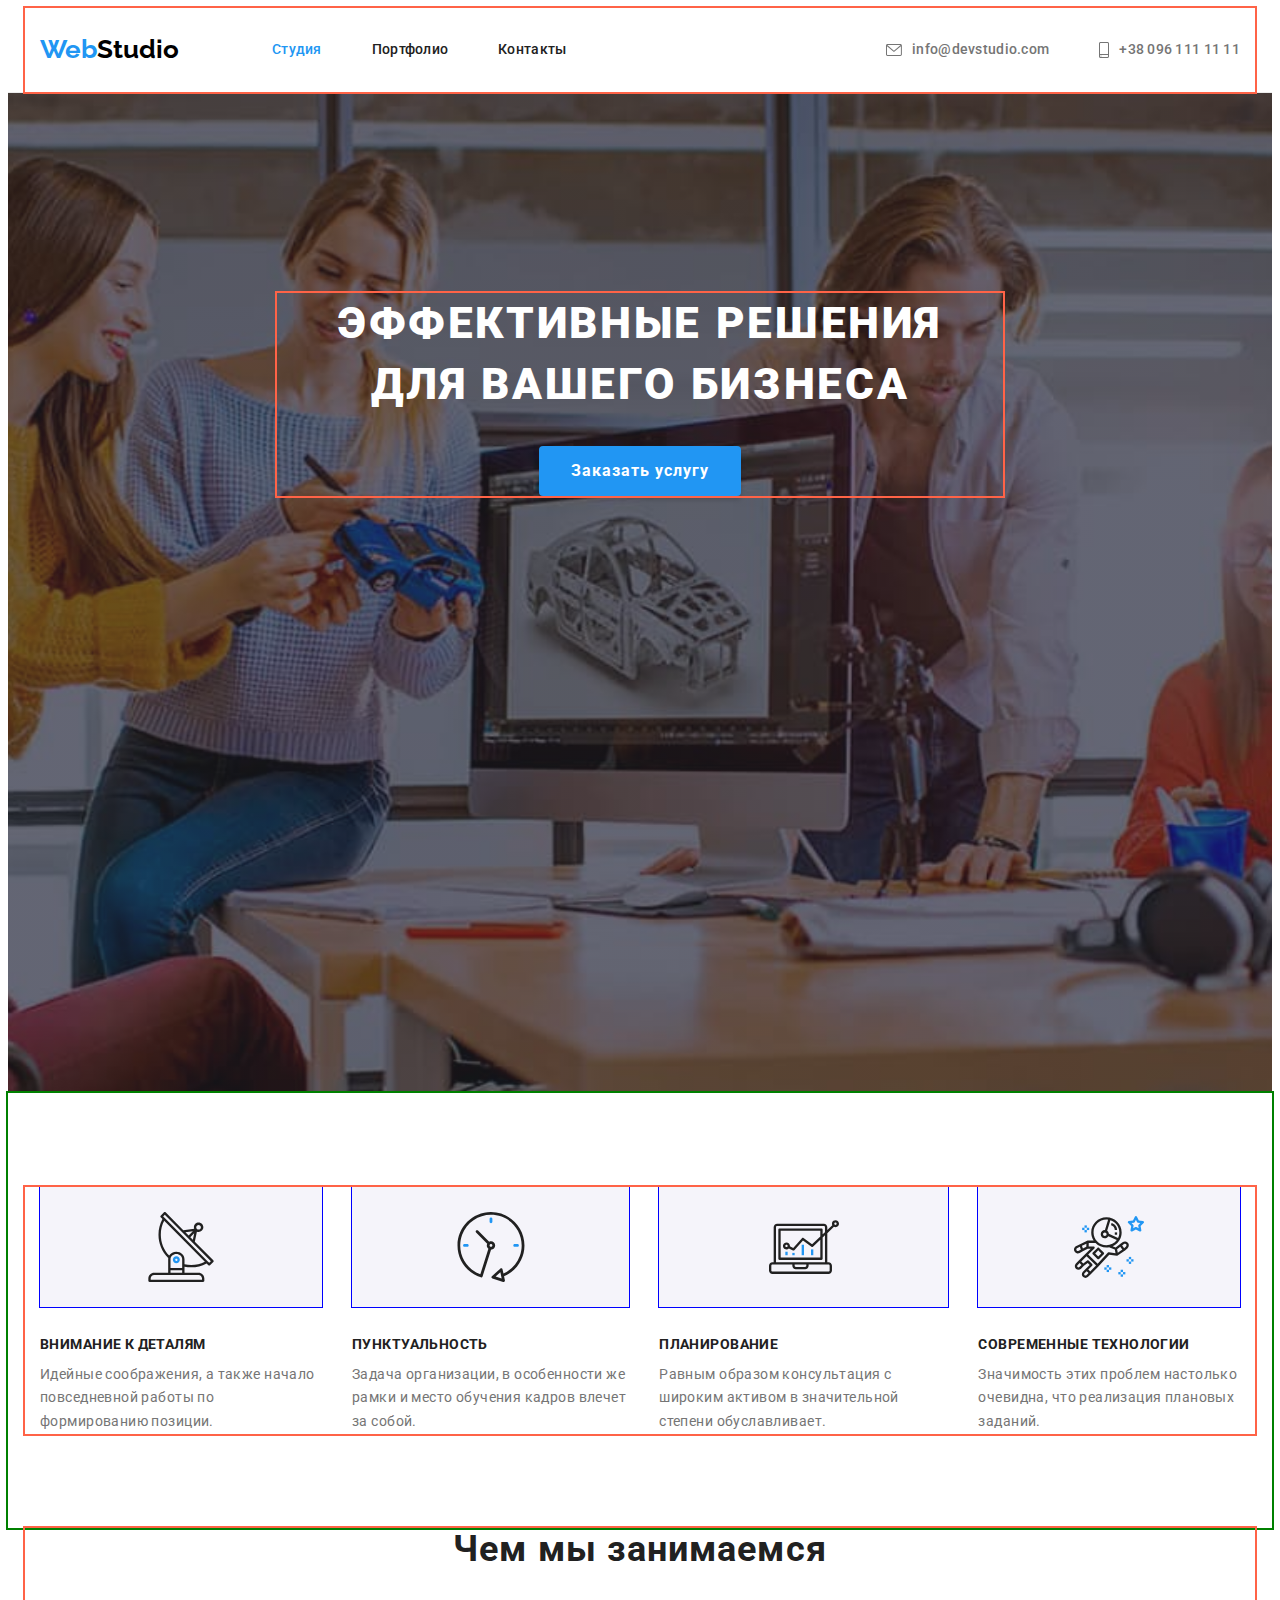
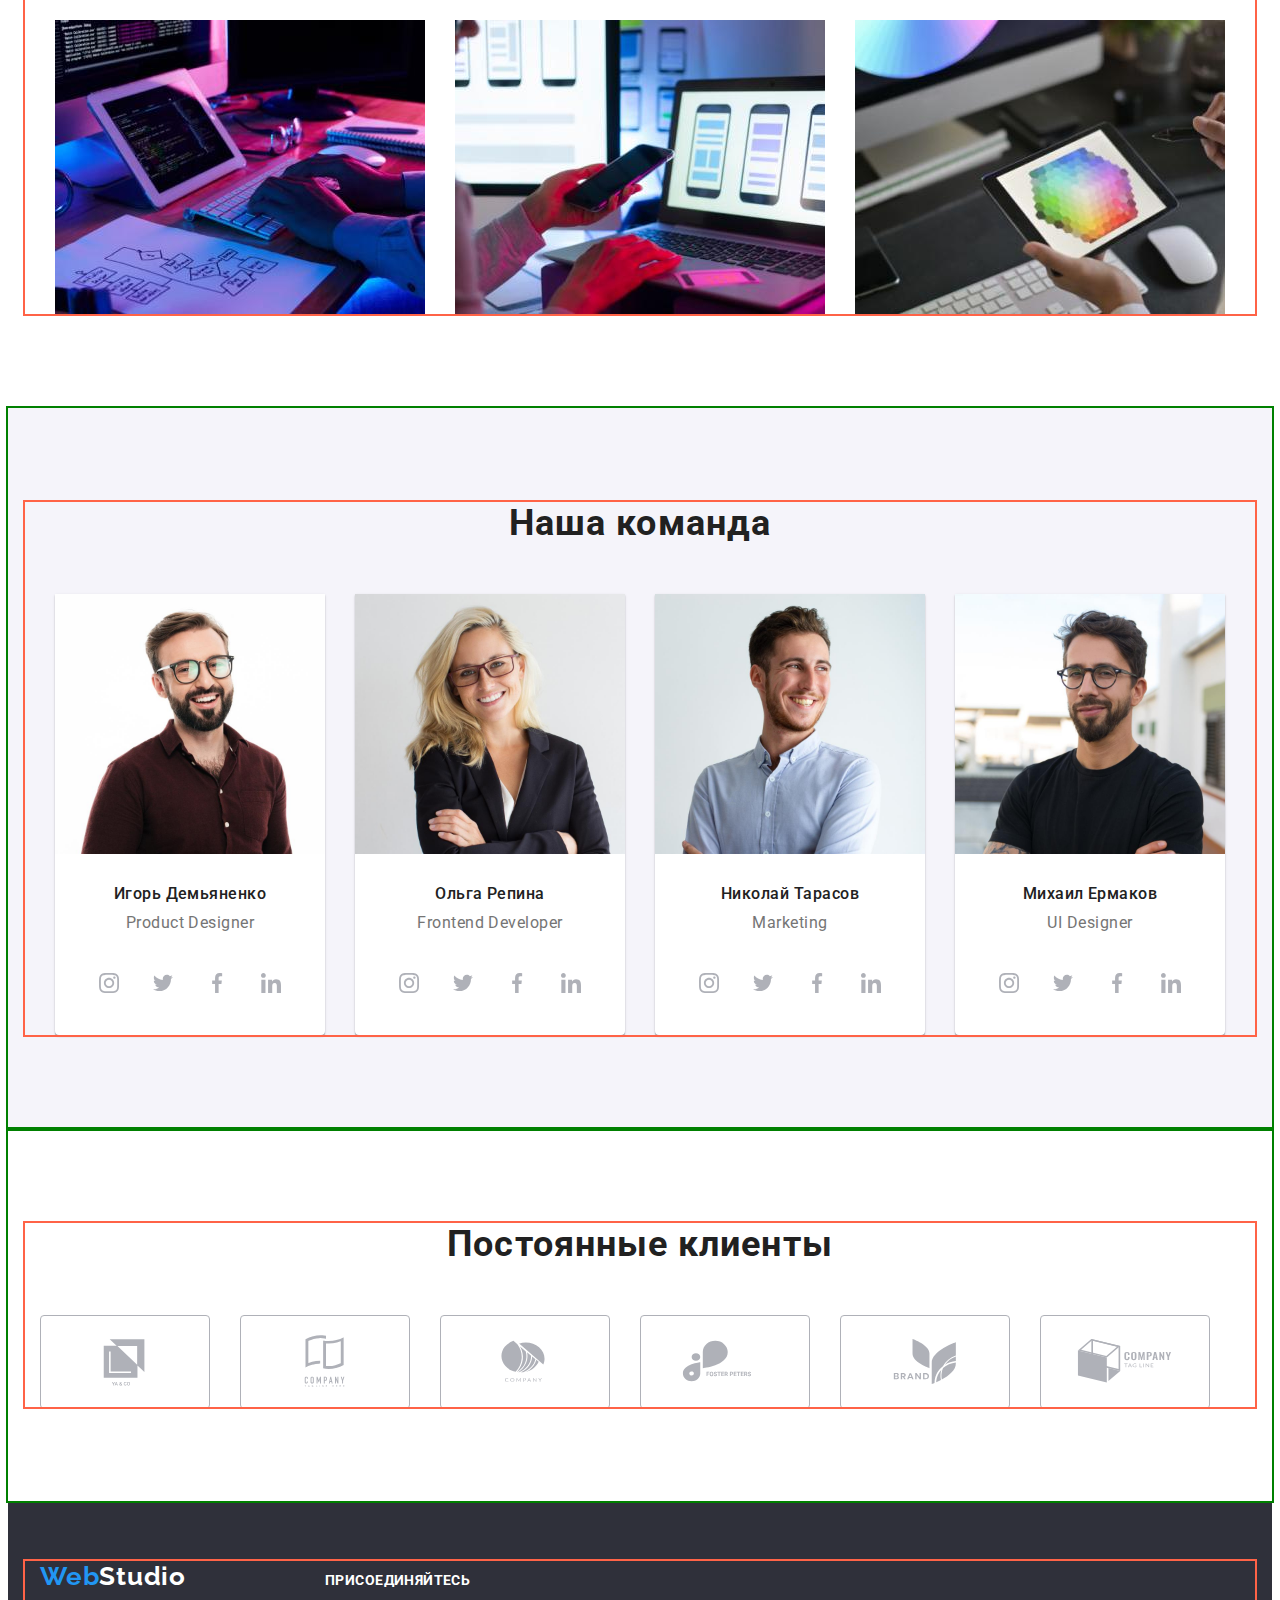
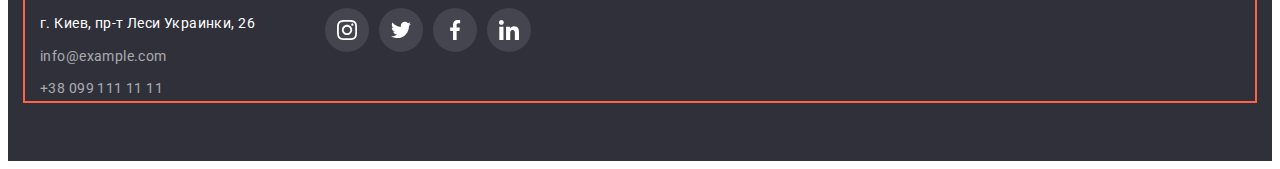
<file: index.html>
<!DOCTYPE html>
<html lang="ru">
<head>
    <meta charset="UTF-8">
    <meta http-equiv="X-UA-Compatible" content="IE=edge">
    <meta name="viewport" content="width=device-width, initial-scale=1.0">
    <link rel="stylesheet" href="https://cdnjs.cloudflare.com/ajax/libs/modern-normalize/1.1.0/modern-normalize.min.css"
        integrity="sha512-wpPYUAdjBVSE4KJnH1VR1HeZfpl1ub8YT/NKx4PuQ5NmX2tKuGu6U/JRp5y+Y8XG2tV+wKQpNHVUX03MfMFn9Q=="
        crossorigin="anonymous" referrerpolicy="no-referrer" />
    <link rel="stylesheet" href="./css/styles.css">
    <link href="https://fonts.googleapis.com/css2?family=Raleway:wght@700&family=Roboto:wght@400;500;700;900&display=swap"
        rel="stylesheet">
    <title>WebStudio</title>
</head>
<body>

    <!-- Шапка сайта -->
    <header class="page-header">
        <div class="container header-nav">
        <nav class="nav">
            <a href="./index.html" class="logo"><span class="logo-accent">Web</span>Studio</a>

            <ul class="nav-list list">
                <li class="nav-item"><a href="./index.html" class="nav-link link current">Студия</a></li>
                <li class="nav-item"><a href="./portfolio.html" class="nav-link link">Портфолио</a></li>
                <li class="nav-item"><a href="" class="nav-link link" >Контакты</a></li>
            </ul>
        </nav>
            <ul class="contacts-list list">
                <li class="contact-item">
                    <a href="mailto:info@devstudio.com" class="contacts-link link"><svg class="contact-social-icon" width="16" height="12">
                        <use href="./images/symbol-defs.svg#icon-envelope"></use>
                    </svg>info@devstudio.com </a>
                </li>
                <li class="contact-item">
                    <a href="tel:+380961111111" class="contacts-link link"> <svg class="contact-social-icon" width="10" height="16">
                        <use href="./images/symbol-defs.svg#icon-smartphone"></use>
                    </svg> +38 096 111 11 11</a>
                </li>
            </ul>
        </div>
    </header>
            
        

        <!-----------Герой ------------>
        <main>
        <section class="hero">
            <div class="container">
            <h1 class="hero-title">Эффективные решения для вашего бизнеса</h1>
            <button type="button" class="hero-button button">Заказать услугу</button>
            </div>
     </section>

        <!-- Преимущества -->

        <section class="features section">
            <div class="container">
            <h2 class="visually-hidden">Преимущества</h2>
            <ul class="features-list list">
                <li class="features-item">
                    <h3 class="features-subtitle">Внимание к деталям </h3>
                    <p class="features-text">Идейные соображения, а также начало повседневной работы по формированию позиции.</p>
                </li>
                <li class="features-item" >
                    <h3 class="features-subtitle">Пунктуальность</h3>
                    <p class="features-text"> Задача организации, в особенности же рамки и место обучения кадров влечет за собой.</p>
                </li>
                <li class="features-item">
                    <h3 class="features-subtitle">Планирование</h3>
                    <p class="features-text">Равным образом консультация с широким активом в значительной степени обуславливает.</p>
                </li>
                <li class="features-item">
                    <h3 class="features-subtitle">Современные технологии</h3>
                    <p class="features-text">Значимость этих проблем настолько очевидна, что реализация плановых заданий.</p>
                </li>
            </ul>
            </div>
        </section>

        <!-- Перечень услуг -->
        <section class="services">
            <div class="container">
            <h2 class="services-title">Чем мы занимаемся</h2>
            <ul class="services-list list">
                <li class="services-item"><img src="./images/web-development.jpg" alt="Разработка сайтов" width="370"></li>
                <li class="services-item"><img src="./images/mobile-app.jpg" alt="Мобильные приложения" width="370"></li>
                <li class="services-item"><img src="./images/design.jpg" alt="Дизайн" width="370"></li>
            </ul>
            </div>
        </section>

        <!-- Наша команда -->
        <section class="team section">
            <div class="container">
            <h2 class="team-title">Наша команда</h2>
            <ul class="team-list list">
                <li class="team-item"> <img src="./images/product-designer.jpg" alt="фото мужчины" width="270" class="team-photo">
                    <div class="team-content">
                        <h3 class="team-name">Игорь Демьяненко</h3>
                        <p lang="en" class="team-position">Product Designer</p>
                        <ul class="team-social-list list">
                            <li class="team-social-item">
                                <a href="" class="team-social-link link">
                                    <svg class="team-social-icon">
                                        <use href="./images/symbol-defs.svg#icon-instagram"></use>
                                    </svg>
                                </a>
                            </li>
                            <li class="team-social-item">
                                <a href="" class="team-social-link link">
                                    <svg class="team-social-icon">
                                        <use href="./images/symbol-defs.svg#icon-twitter"></use>
                                    </svg>
                                </a>
                            </li>
                            <li class="team-social-item">
                                <a href="" class="team-social-link link">
                                    <svg class="team-social-icon">
                                        <use href="./images/symbol-defs.svg#icon-facebook"></use>
                                    </svg>
                                </a>
                            </li>
                            <li class="team-social-item">
                                <a href="" class="team-social-link link">
                                    <svg class="team-social-icon">
                                        <use href="./images/symbol-defs.svg#icon-linkedin"></use>
                                    </svg>
                                </a>
                            </li>
                        </ul>
                    </div>
                </li>
             
                <li class="team-item"> <img src="./images/frontend-developer.jpg" alt="фото женщины" width="270" class="team-photo" >
                    <div class="team-content">
                        <h3 class="team-name">Ольга Репина</h3>
                        <p lang="en" class="team-position">Frontend Developer</p>
                        <ul class="team-social-list list">
                            <li class="team-social-item">
                                <a href="" class="team-social-link link">
                                    <svg class="team-social-icon">
                                        <use href="./images/symbol-defs.svg#icon-instagram"></use>
                                    </svg>
                                </a>
                            </li>
                            <li class="team-social-item">
                                <a href="" class="team-social-link link">
                                    <svg class="team-social-icon">
                                        <use href="./images/symbol-defs.svg#icon-twitter"></use>
                                    </svg>
                                </a>
                            </li>
                            <li class="team-social-item">
                                <a href="" class="team-social-link link">
                                    <svg class="team-social-icon">
                                        <use href="./images/symbol-defs.svg#icon-facebook"></use>
                                    </svg>
                                </a>
                            </li>
                            <li class="team-social-item">
                                <a href="" class="team-social-link link">
                                    <svg class="team-social-icon">
                                        <use href="./images/symbol-defs.svg#icon-linkedin"></use>
                                    </svg>
                                </a>
                        </li>
                        </ul>
                </div>
        </li>
                <li class="team-item"> <img src="./images/marketing.jpg" alt="фото мужчины" width="270" class="team-photo" >
                    <div class="team-content">
                        <h3 class="team-name" >Николай Тарасов</h3>
                        <p lang="en" class="team-position">Marketing</p>
                        <ul class="team-social-list list">
                            <li class="team-social-item">
                                <a href="" class="team-social-link link">
                                    <svg class="team-social-icon">
                                        <use href="./images/symbol-defs.svg#icon-instagram"></use>
                                    </svg>
                                </a>
                            </li>
                            <li class="team-social-item">
                                <a href="" class="team-social-link link">
                                    <svg class="team-social-icon">
                                        <use href="./images/symbol-defs.svg#icon-twitter"></use>
                                    </svg>
                                </a>
                            </li>
                            <li class="team-social-item">
                                <a href="" class="team-social-link link">
                                    <svg class="team-social-icon">
                                        <use href="./images/symbol-defs.svg#icon-facebook"></use>
                                    </svg>
                                </a>
                            </li>
                            <li class="team-social-item">
                                <a href="" class="team-social-link link">
                                    <svg class="team-social-icon">
                                        <use href="./images/symbol-defs.svg#icon-linkedin"></use>
                                    </svg>
                                </a>
                            </li>
                        </ul>
                    </div>
                </li>
                <li class="team-item"> <img src="./images/ui-designer.jpg" alt="фото мужчины" width="270" class="team-photo" >
                    <div class="team-content">
                        <h3 class="team-name">Михаил Ермаков</h3>
                        <p lang="en" class="team-position">UI Designer</p>
                        <ul class="team-social-list list">
                            <li class="team-social-item">
                                <a href="" class="team-social-link link">
                                    <svg class="team-social-icon">
                                        <use href="./images/symbol-defs.svg#icon-instagram"></use>
                                    </svg>
                                </a>
                            </li>
                            <li class="team-social-item">
                                <a href="" class="team-social-link link">
                                    <svg class="team-social-icon">
                                        <use href="./images/symbol-defs.svg#icon-twitter"></use>
                                    </svg>
                                </a>
                            </li>
                            <li class="team-social-item">
                                <a href="" class="team-social-link link">
                                    <svg class="team-social-icon">
                                        <use href="./images/symbol-defs.svg#icon-facebook"></use>
                                    </svg>
                                </a>
                            </li>
                            <li class="team-social-item">
                                <a href="" class="team-social-link link">
                                    <svg class="team-social-icon">
                                        <use href="./images/symbol-defs.svg#icon-linkedin"></use>
                                    </svg>
                                </a>
                            </li>
                        </ul>
                    </div>
                </li>
            </ul>
        </div>
        </section>

<!---------------- КЛИЕНТЫ --------------------->

<section class="clients section">
    <div class="container">
    <h2 class="clients-title">Постоянные клиенты</h2>
    <ul class="clients-list list">
        <li class="clients-item">
            <a href="" class="clients-link link">
                <svg class="clients-icon"> 
                    <use href="./images/symbol-defs.svg#icon-Logo-1"></use>
                </svg>
            </a>
        </li>
        <li class="clients-item">
            <a href="" class="clients-link link">
            <svg class="clients-icon" >
                <use href="./images/symbol-defs.svg#icon-Logo-2"></use>
            </svg>
        </a>
        </li>
        <li class="clients-item">
            <a href="" class="clients-link link">
                <svg class="clients-icon">
                    <use href="./images/symbol-defs.svg#icon-Logo-3"></use>
                </svg>
            </a>
        </li>
        <li class="clients-item">
            <a href="" class="clients-link link">
                <svg class="clients-icon">
                    <use href="./images/symbol-defs.svg#icon-Logo-4"></use>
                </svg>
            </a>
        </li>
        <li class="clients-item">
            <a href="" class="clients-link link">
                <svg class="clients-icon">
                    <use href="./images/symbol-defs.svg#icon-Logo-5"></use>
                </svg>
            </a>
        </li>
        <li class="clients-item">
            <a href="" class="clients-link link">
                <svg class="clients-icon">
                    <use href="./images/symbol-defs.svg#icon-Logo-6"></use>
                </svg>
            </a>
        </li>
    </ul>
    </div>
</section>
</main>

<!---------------- ФУТЕР --------------------->

    <footer>
        <div class="container footer-content">
            <div class="footer-contacts"> <a href="./index.html" class="footer-logo"><span class="logo-accent">Web</span>Studio</a>
        <address>
            <ul class="footer-list list">
                <li class="footer-item"> <a href="https://goo.gl/maps/993MWZdwoBhwnEJDA" class="footer-map link">г. Киев, пр-т Леси Украинки, 26</a></li>
                <li class="footer-item"> <a href="mailto:info@example.com" class="footer-email link">info@example.com</a></li>
                <li class="footer-item"> <a href="tel:+380991111111" class="footer-phone link">+38 099 111 11 11</a></li>
            </ul>
        </address> 
        </div>
       <div class="social-network">
        <p class="social-title">Присоединяйтесь</p>
        <ul class="footer-social-list list">
            <li class="footer-social-item">
                <a href="" class="footer-social-link link">
                    <svg class="footer-social-icon">
                        <use href="./images/symbol-defs.svg#icon-instagram"></use>
                    </svg>
                </a>
            </li>
            <li class="footer-social-item">
                <a href="" class="footer-social-link link">
                    <svg class="footer-social-icon">
                        <use href="./images/symbol-defs.svg#icon-twitter"></use>
                    </svg>
            </a>
            </li>
            <li class="footer-social-item">
                <a href="" class="footer-social-link link">
                    <svg class="footer-social-icon">
                        <use href="./images/symbol-defs.svg#icon-facebook"></use>
                    </svg>
                </a>
            <li class="footer-social-item">
                <a href="" class="footer-social-link link">
                    <svg class="footer-social-icon">
                        <use href="./images/symbol-defs.svg#icon-linkedin"></use>
                    </svg>
                </a>
            </li>
        </ul>
</div>
</div>  
    </footer>
</body>
</html>
</file>
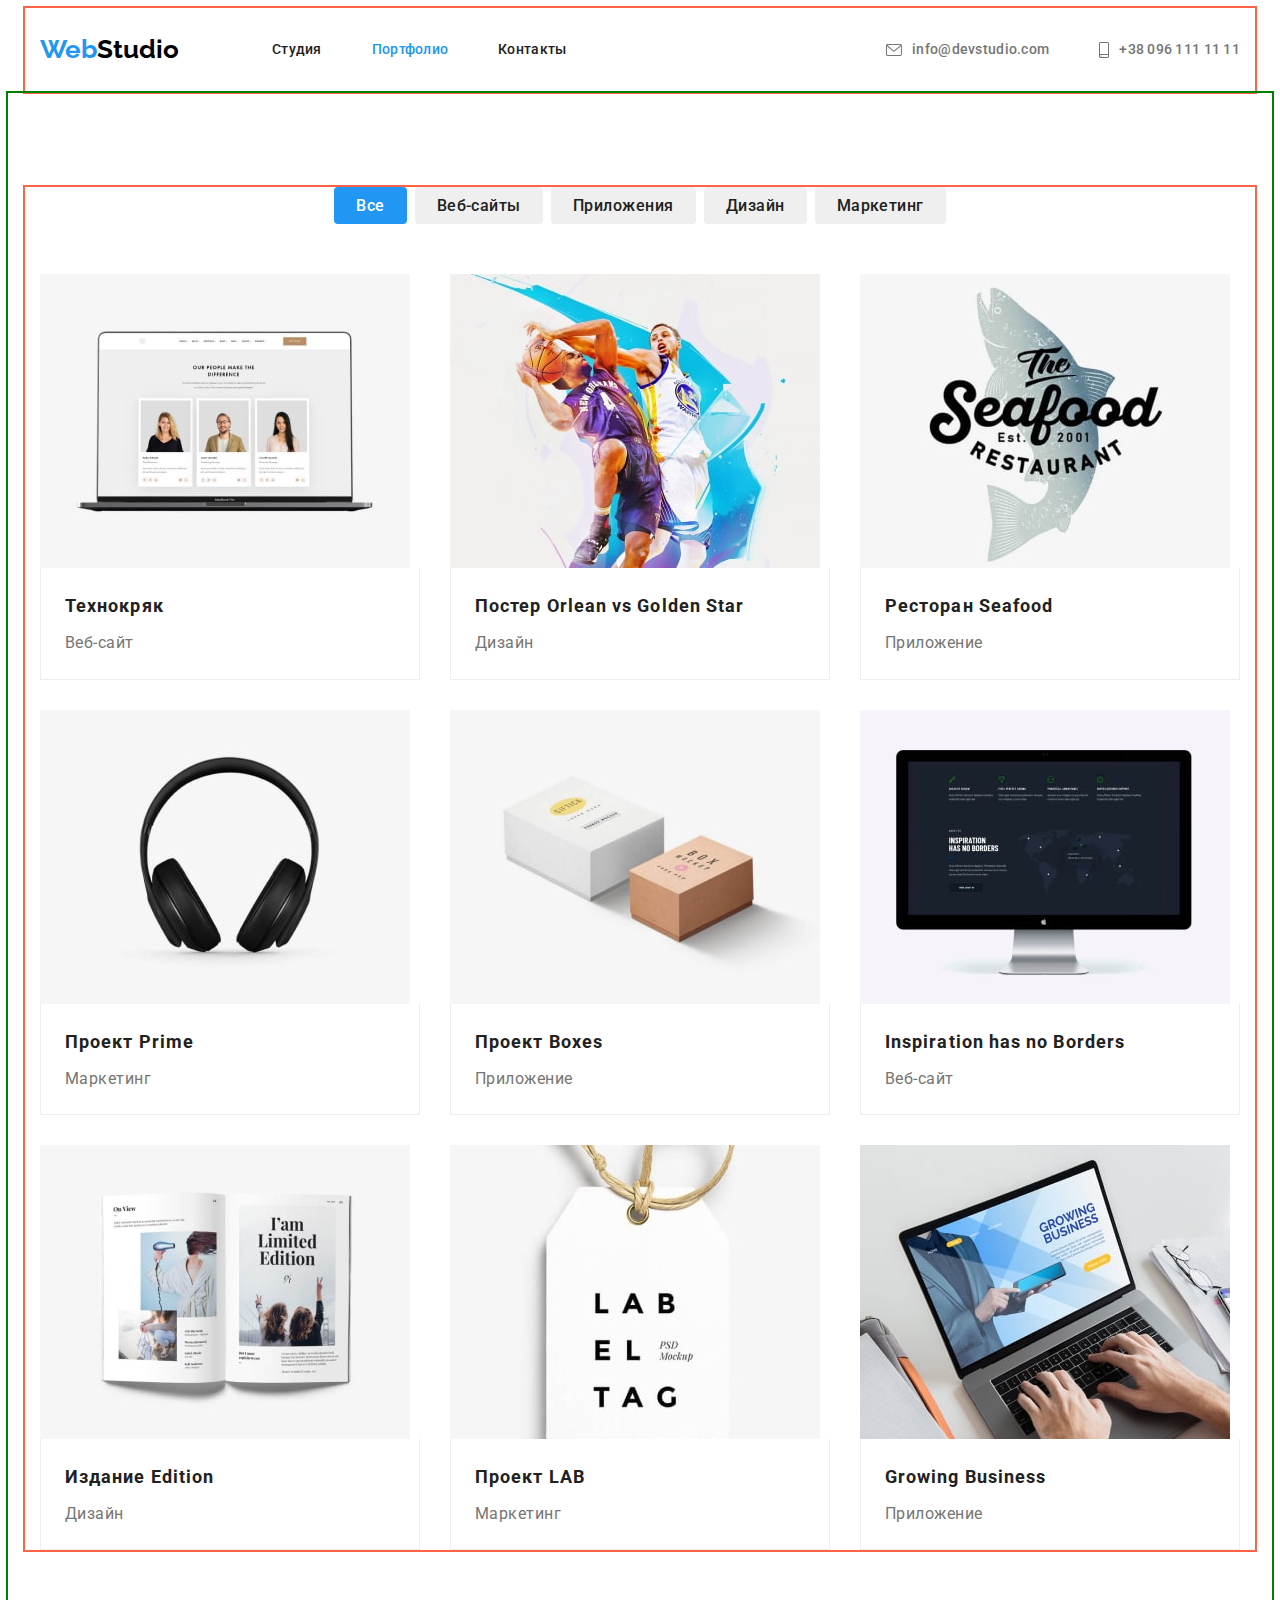
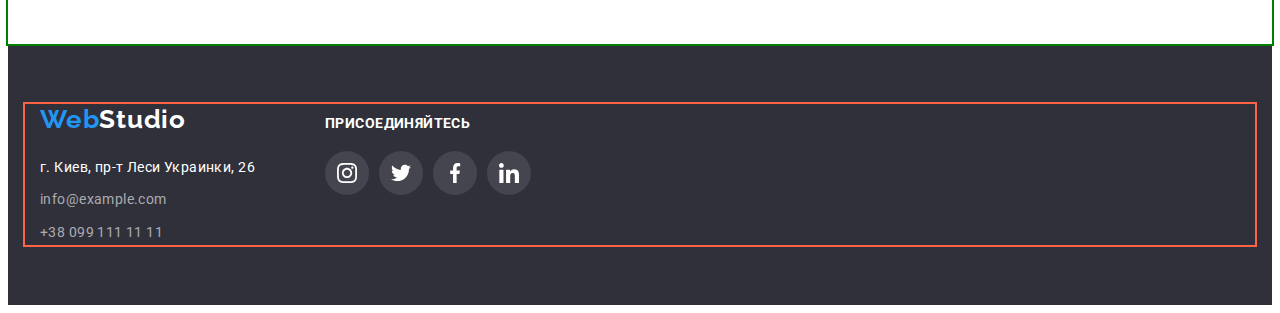
<file: portfolio.html>
<!DOCTYPE html>
<html lang="ru">
<head>
    <meta charset="UTF-8">
    <meta http-equiv="X-UA-Compatible" content="IE=edge">
    <meta name="viewport" content="width=device-width, initial-scale=1.0">
    <link rel="stylesheet" href="https://cdnjs.cloudflare.com/ajax/libs/modern-normalize/1.1.0/modern-normalize.min.css"
        integrity="sha512-wpPYUAdjBVSE4KJnH1VR1HeZfpl1ub8YT/NKx4PuQ5NmX2tKuGu6U/JRp5y+Y8XG2tV+wKQpNHVUX03MfMFn9Q=="
        crossorigin="anonymous" referrerpolicy="no-referrer" />
    <link rel="stylesheet" href="./css/styles.css">
    <link href="https://fonts.googleapis.com/css2?family=Raleway:wght@700&family=Roboto:wght@400;500;700;900&display=swap" rel="stylesheet">
    <title>Portfolio</title>
</head>
<body>
<!-- Шапка сайта -->
<header class="page-header">
    <div class="container header-nav">
        <nav class="nav">
            <a href="./index.html" class="logo"><span class="logo-accent">Web</span>Studio</a>

            <ul class="nav-list list">
                <li class="nav-item"><a href="./index.html" class="nav-link link">Студия</a></li>
                <li class="nav-item"><a href="./portfolio.html" class="nav-link link current">Портфолио</a></li>
                <li class="nav-item"><a href="" class="nav-link link">Контакты</a></li>
            </ul>
        </nav>
        <ul class="contacts-list list">
            <li class="contact-item">
                <a href="mailto:info@devstudio.com" class="contacts-link link"><svg class="contact-social-icon" width="16" height="12">
                        <use href="./images/symbol-defs.svg#icon-envelope"></use>
                    </svg>info@devstudio.com </a>
            </li>
            <li class="contact-item">
                <a href="tel:+380961111111" class="contacts-link link"> <svg class="contact-social-icon" width="10"
                        height="16">
                        <use href="./images/symbol-defs.svg#icon-smartphone"></use>
                    </svg> +38 096 111 11 11</a>
            </li>
        </ul>
    </div>
</header>

    <main>
        <section class="portfolio section">
            <div class="container">
            <h1 class="visually-hidden" >Наши работы</h1>
            <ul class="filter-list list">
            <li class="filter-item"><button type="button" class="filter-button button active">Все</button></li>
            <li class="filter-item"><button type="button" class="filter-button button">Веб-сайты</button></li>
            <li class="filter-item"><button type="button" class="filter-button button">Приложения</button></li>
            <li class="filter-item"><button type="button" class="filter-button button">Дизайн</button></li>
            <li class="filter-item"><button type="button" class="filter-button button">Маркетинг</button></li>
        </ul>
        <ul class="portfolio-list list">
            <li class="portfolio-item">
                <a href="" class="portfolio-link">
                    <img src="./images/images.portfolio/technokryak.jpg" alt="Превью веб-сайта" width="370" class="portfolio-photo">
                        <div class="portfolio-content">
                            <h2 class="portfolio-subtitle">Технокряк</h2>
                            <p class="portfolio-text">Веб-сайт</p>
                            </div>
                </a>        
            </li>
            <li class="portfolio-item">
                <a href="" class="portfolio-link">
                    <img src="./images/images.portfolio/poster.jpg" alt="Изображение постера с баскетболистами" width="370" class="portfolio-photo" >
                    <div class="portfolio-content">
                    <h2 class="portfolio-subtitle">Постер <span lang="en"> Orlean vs Golden Star</span> </h2>
                    <p class="portfolio-text">Дизайн</p>
                </div>
                </a>
            </li >

            <li class="portfolio-item">
                <a href="" class="portfolio-link">
                    <img src="./images/images.portfolio/restoran.jpg" alt= "Превью приложения" width="370" class="portfolio-photo" >
                    <div class="portfolio-content">
                    <h2 class="portfolio-subtitle">Ресторан <span lang="en">Seafood</span></h2>
                    <p class="portfolio-text" >Приложение</p>
                    </div>
                </a>
            </li>
            <li class="portfolio-item">
                <a href="" class="portfolio-link">
                    <img src="./images/images.portfolio/prime.jpg" alt="Изображение наушников" width="370" class="portfolio-photo">
                    <div class="portfolio-content">
                    <h2 class="portfolio-subtitle">Проект <span lang="en">Prime</span></h2>
                    <p class="portfolio-text" >Маркетинг</p>
                    </div>
                </a>
            </li>
            <li class="portfolio-item">
                <a href="" class="portfolio-link">
                    <img src="./images/images.portfolio/boxes.jpg" alt="Превью приложения" width="370" class="portfolio-photo">
                    <div class="portfolio-content">
                        <h2 class="portfolio-subtitle">Проект <span lang="en">Boxes</span></h2>
                        <p class="portfolio-text">Приложение</p>
                    </div>
                </a>
            </li>
            <li class="portfolio-item">
                <a href="" class="portfolio-link">
                    <img src="./images/images.portfolio/inspiration.jpg" alt="Превью веб-сайта" width="370" class="portfolio-photo">
                    <div class="portfolio-content">
                        <h2 class="portfolio-subtitle" lang="en">Inspiration has no Borders</h2>
                        <p class="portfolio-text" >Веб-сайт</p>
                </div>
            </a>
            </li>
            <li class="portfolio-item">
                <a href="" class="portfolio-link">
                    <img src="./images/images.portfolio/limited_adition.jpg" alt="Изображение глянцевого журнала" width="370" class="portfolio-photo">
                    <div class="portfolio-content">   
                        <h2 class="portfolio-subtitle">Издание <span lang="en">Edition</span></h2>
                        <p class="portfolio-text">Дизайн</p>
                 </div> 
            </a>
            </li>
            <li class="portfolio-item">
                <a href="" class="portfolio-link">
                    <img src="./images/images.portfolio/lab.jpg" alt="Изображение логотипа компании" width="370" class="portfolio-photo">
                    <div class="portfolio-content">
                        <h2 class="portfolio-subtitle">Проект <span lang="en">LAB</span></h2>
                        <p class="portfolio-text">Маркетинг</p>
                </div>
                </a>
            </li>
            <li class="portfolio-item" >
                <a href="" class="portfolio-link">
                    <img src="./images/images.portfolio/growing_business.jpg" alt="Превью приложения" width="370" class="portfolio-photo">
                    <div class="portfolio-content">
                        <h2 class="portfolio-subtitle" lang="en">Growing Business</h2>
                        <p class="portfolio-text">Приложение</p>
                </div>
            </a>
            </li>
        </ul>
        </div>
        </section>
    </main>

<!---------------- ФУТЕР --------------------->

<footer>
    <div class="container footer-content">
        <div class="footer-contacts"> <a href="./index.html" class="footer-logo"><span
                    class="logo-accent">Web</span>Studio</a>
            <address>
                <ul class="footer-list list">
                    <li class="footer-item"> <a href="https://goo.gl/maps/993MWZdwoBhwnEJDA" class="footer-map link">г.
                            Киев, пр-т Леси Украинки, 26</a></li>
                    <li class="footer-item"> <a href="mailto:info@example.com"
                            class="footer-email link">info@example.com</a></li>
                    <li class="footer-item"> <a href="tel:+380991111111" class="footer-phone link">+38 099 111 11 11</a>
                    </li>
                </ul>
            </address>
        </div>
        <div class="social-network">
            <p class="social-title">Присоединяйтесь</p>
            <ul class="footer-social-list list">
                <li class="footer-social-item">
                    <a href="" class="footer-social-link link">
                        <svg class="footer-social-icon">
                            <use href="./images/symbol-defs.svg#icon-instagram"></use>
                        </svg>
                    </a>
                </li>
                <li class="footer-social-item">
                    <a href="" class="footer-social-link link">
                        <svg class="footer-social-icon">
                            <use href="./images/symbol-defs.svg#icon-twitter"></use>
                        </svg>
                    </a>
                </li>
                <li class="footer-social-item">
                    <a href="" class="footer-social-link link">
                        <svg class="footer-social-icon">
                            <use href="./images/symbol-defs.svg#icon-facebook"></use>
                        </svg>
                    </a>
                <li class="footer-social-item">
                    <a href="" class="footer-social-link link">
                        <svg class="footer-social-icon">
                            <use href="./images/symbol-defs.svg#icon-linkedin"></use>
                        </svg>
                    </a>
                </li>
            </ul>
        </div>
    </div>
</footer>
</body>

</html>
</file>
<file: css/styles.css>
/* 
--primary-text-color: #757575;;
--title-text-color: #212121;;
--accent-color: #2196F3; 
--accent-button-hover: #188CE8;
--primary-white-color: #ffffff;
--accent-white-color:rgba(255,255,255,0.6)
--primary-black-color:#000000;
--background-accent-color:#2F303A; 
--background-grey-color: #F5F4FA;
--icon-color:#AFB1B8;
*/

:root {
    --primary-text-color: #757575;
    --title-text-color: #212121;
    --accent-color: #2196F3;
    --accent-button-hover:#188CE8;
    --primary-white-color: #ffffff;
    --accent-white-color: rgba(255, 255, 255, 0.6);
    --primary-black-color: #000000;
    --background-accent-color: #2F303A;
    --background-grey-color: #F5F4FA;
    --icon-color: #AFB1B8;
}


/* --------------------------СOMMON STYLES-------------------------- */

p,
h1,
h2,
h3,
h4,
h5,
h6 {
    margin: 0;
}

ul,
ol {
    margin: 0;
    padding-left: 0;
}

body {
    font-family: 'Roboto', sans-serif;
    background-color: var(--primary-white-color);
    color: var(--primary-text-color);
}

.list {
    list-style: none;
}

.link {
    text-decoration: none;
}

.link:hover,
.link:focus {
    color: var(--accent-color);
}

.button {
    cursor: pointer;
    border: none;
    font-family: inherit;
}

.visually-hidden {
    position: absolute;
    white-space: nowrap;
    width: 1px;
    height: 1px;
    overflow: hidden;
    border: 0;
    padding: 0;
    clip: rect(0 0 0 0);
    clip-path: inset(50%);
    margin: -1px;
}

.container {
    margin: 0 auto;
    width: 1200px;
    padding-left: 15px;
    padding-right: 15px;
    outline: 2px solid tomato; 
}

.section {
    padding-top: 94px;
    padding-bottom: 94px;
    outline: 2px solid green;
}


/* --------------------------STUDIO PAGE---------------------- */

/* --------------------------HEADER-------------------------- */

.page-header {
    border-bottom: 1px solid #ECECEC;
}

.header-nav {
    display: flex;
    align-items: center;
}

.nav {
    display: flex;
    align-items: center;
}

.logo, .footer-logo,.logo-accent {
    font-family: 'Raleway', sans-serif;
    font-style: normal;
    font-weight: 700;
    font-size: 26px;
    line-height: 1.2;
    color: var(--primary-black-color);
    text-decoration: none;
}


.logo {
    display: block;
    padding: 24px 0;
}

.logo-accent {
    color: var(--accent-color);
}

.nav-list {
    display:flex;
    margin-left: 93px;
}

.nav-item:not(:last-child) {
    margin-right: 50px;
}

.nav-link {
    color: var(--title-text-color);
    font-weight: 500;
    font-size: 14px;
    line-height: 1.14;
    letter-spacing: 0.02em;

    padding-top: 32px;
    padding-bottom: 32px;
    display: block;
}

.current {
    color: var(--accent-color);
}

.contacts-list {
    display: flex;
    align-items: center;
    margin-left: auto;
}

.contact-item + .contact-item {
    margin-left: 50px;
}

.contacts-link {
    font-weight: 500;
    font-size: 14px;
    line-height: 1.4;
    letter-spacing: 0.02em;
    color: inherit;

    padding-top: 32px;
    padding-bottom: 32px;
    display:flex;
    align-items: center;
}

.contact-social-icon {
    margin-right: 10px;
    fill: currentColor;
}

/* --------------------------HERO-------------------------- */

.hero {
    background: var(--background-accent-color);
    text-align: center;
    padding-top: 200px;
    padding-bottom: 200px;
    height: 600px; 
    max-width: 1600px;
    margin-left: auto;
    margin-right: auto;

    background-image:linear-gradient(
        to right, 
        rgba(47, 48, 58, 0.4),
        rgba(47, 48, 58, 0.4)),
        url(../images/hero-bg.jpg);
    background-size: cover;
    background-repeat: no-repeat;
    background-position: center;
}

.hero .container {
    max-width: 696px;
}

.hero-title {  
    font-weight: 900;
    font-size: 44px;
    line-height: 1.4;
    letter-spacing: 0.06em;
    text-transform: uppercase;

    color: var(--primary-white-color);

    margin-bottom: 30px; 
}

.hero-button {
    font-style: normal;
    font-weight: 700;
    font-size: 16px;
    line-height: 1.9;
    letter-spacing: 0.06em;

    color: var(--primary-white-color);
    background: var(--accent-color);
    box-shadow: 0px 4px 4px rgba(0, 0, 0, 0.15);
    border-radius: 4px;

    padding: 10px 32px;
    display: inline-block;
    min-width: 200px;
}

.hero-button:hover,
.hero-button:focus {
    background: var(--accent-button-hover);
}

/* --------------------------FEATURES-------------------------- */

.features-list {
    display: flex;
}

.features-item + .features-item {
    margin-left: 30px;
}

.features-item::before {
    content:"";
    display:block;
    height: 120px;
    outline: 1px solid blue;
    
    background-size: 70px;
    background-repeat: no-repeat;
    background-position: center;
    background-color: var(--background-grey-color);
    
    margin-bottom: 30px;
}

.features-item:nth-child(1)::before {
    background-image: url(../images/antenna\ 1.svg);
}

.features-item:nth-child(2)::before {
    background-image: url(../images/clock\ 1.svg);
}

.features-item:nth-child(3)::before {
    background-image: url(../images/diagram\ 1.svg);
}

.features-item:nth-child(4)::before {
    background-image: url(../images/astronaut\ 1.svg);
}

.features-subtitle {
    font-weight: 700;
    font-size: 14px;
    line-height: 1.14;
    letter-spacing: 0.03em;
    text-transform: uppercase;
    color:var(--title-text-color);

    margin-bottom: 10px;
}

.features-text {
    font-size: 14px;
    line-height: 1.7;
    letter-spacing: 0.03em;
}

/* --------------------------SERVICES-------------------------- */

.services {
    padding-bottom: 94px;
} 

.services-title, .team-title, .clients-title {
    font-weight: 700;
    font-size: 36px;
    line-height: 1.17;
    text-align: center;
    letter-spacing: 0.03em;

    color: var(--title-text-color); 
    
    margin-bottom: 50px;
}

.services-list {
    display:flex;
    justify-content: center;

}
.services-item:not(:last-child) {
    margin-right: 30px;
}

.services-item > img {
    display: block;
    height: auto;
    min-width: 100%
}

/* --------------------------TEAM-------------------------- */

.team {
    background-color:var(--background-grey-color);
}

.team-list {
    display: flex;
    justify-content: center;
}
.team-item {
    background: var(--primary-white-color);
    box-shadow: 0px 1px 3px rgba(0, 0, 0, 0.12), 0px 1px 1px rgba(0, 0, 0, 0.14), 0px 2px 1px rgba(0, 0, 0, 0.2);
    border-radius: 0px 0px 4px 4px;
}

.team-item + .team-item {
    margin-left: 30px;
}


.team-name {
    font-weight: 500;
    font-size: 16px;
    line-height: 1.2;
    text-align: center;
    letter-spacing: 0.03em;
    color:var(--title-text-color);

    margin-bottom: 10px;
}

.team-position {
    font-size: 16px;
    line-height: 1.2;
    text-align: center;
    letter-spacing: 0.03em;
    margin-bottom: 28px;
}

.team-content {
    padding-top: 30px;
    padding-bottom: 30px;

}

.team-photo  {
    display: block;
    height:auto;
    min-width: 100%
}

.team-social-list {
    display: flex;
    justify-content:center;
}

.team-social-item {
    width: 44px;
    height: 44px;
    margin-right: 10px;
}

.team-social-item:last-child {
    margin-right: 0;
}

.team-social-link {
    width: 100%;
    height: 100%;
    background-color: var(--primary-white-color);
    border-radius: 50%;

    display: flex;
    align-items: center;
    justify-content: center;

    color: var(--icon-color);
}

.team-social-icon {
    width: 20px;
    height: 20px;
    fill: currentColor;
}

.team-social-link:hover,
.team-social-link:focus {
    background-color: var(--accent-color);
    color: var(--primary-white-color);
}

/* .team-social-link:hover .team-social-icon
.team-social-link:focus .team-social-icon {
    fill: var(--primary-white-color);
} */


/*---------------- КЛИЕНТЫ ---------------------*/

.clients-list {
    display: flex;  
}

.clients-item {
    width: 170px;
    height: 92px;
    display: flex;
}

.clients-link {
    width: 100%;
    height: 100%;
    color: var(--icon-color);
    border: 1px solid var(--icon-color);
    border-radius: 4px;
    display: flex; 
    align-items: center;
    justify-content: center;
    outline: transparent;
    
} 

.clients-item:not(:last-child) {
    margin-right: 30px;
}

.clients-icon {
    width: 106px;
    height: 60px;
    fill: currentColor;

}

.clients-link:hover,
.clients-link:focus {
    fill: var(--accent-color);
    border-color: var(--accent-color);
}


/* --------------------------FOOTER-------------------------- */

footer {   
    background-color: var(--background-accent-color);
    padding: 60px 0;
} 

.footer-logo {
    font-weight: 700;
    font-size: 26px;
    line-height: 1.2;
    letter-spacing: 0.03em;

    color:var(--primary-white-color);

    margin-bottom: 20px;
    display: inline-block;
}

.footer-map,
.footer-email,
.footer-phone {
    font-size: 14px;
    line-height: 1.7;
    text-decoration: none;
    letter-spacing: 0.03em;
    color:var(--accent-white-color);
    font-style: normal;
    display: inline-block;
} 

.footer-item:not(:last-child) {
    margin-bottom: 9px;
}

.footer-map {
    color: var(--primary-white-color);
}

.footer-content {
    display: flex;
    align-items: baseline;
} 

.footer-contacts {
    margin-right: 70px;
}

.social-title { 
    font-weight: 700;
    font-size: 14px;
    line-height: 16px;
    letter-spacing: 0.03em;
    text-transform: uppercase;
    
    color: var(--primary-white-color);

    margin-bottom: 20px;
}

.footer-social-list {
    display: flex;
}

.footer-social-item {
    width: 44px;
    height: 44px;
    margin-right: 10px;
}

.footer-social-item:last-child {
    margin-right: 0;
}

.footer-social-link {
    width: 100%;
    height: 100%;
    background-color: rgba(255, 255, 255, 0.1);
    border-radius: 50%;

    display: flex;
    align-items: center;
    justify-content: center;

    color: var(--primary-white-color);
}

.footer-social-icon {
    width: 20px;
    height: 20px;
    fill: currentColor;
}

.footer-social-link:hover,
.footer-social-link:focus {
    background-color: var(--accent-color);
    color: var(--primary-white-color);
}

/* --------------------------PORTFOLIO PAGE---------------------- */

.filter-list {
    margin-bottom: 50px;
    display: flex;
    justify-content: center;
}

.filter-button {
    font-weight: 500;
    font-size: 16px;
    line-height: 1.6;
    text-align: center;
    letter-spacing: 0.03em;
    color:var(--title-text-color);
    background: var(#F5F4FA);
    border-radius: 4px;

    padding: 6px 22px;
}

.filter-item + .filter-item {
    margin-left: 8px;
}

.filter-button:hover,
.filter-button:focus {
    color:var(--primary-white-color);
    background: var(--accent-color);
    box-shadow: 0px 3px 1px rgba(0, 0, 0, 0.1), 
                0px 1px 2px rgba(0, 0, 0, 0.08), 
                0px 2px 2px rgba(0, 0, 0, 0.12);
}

.active {
    color: var(--primary-white-color);
    background: var(--accent-color);
}

.portfolio-list {
    display: flex;
    flex-wrap: wrap;

    margin-top: -30px;
    margin-left: -30px;
}


.portfolio-item {
    background: var(--primary-white-color);

    flex-basis: calc(100% / 3 - 30px);

    margin-left: 30px;
    margin-top: 30px;
}

.portfolio-link {
    text-decoration: none;
    display: block;
}

.portfolio-link:hover,
.portfolio-link:focus {
    box-shadow: 0px 1px 1px rgba(0, 0, 0, 0.12),
            0px 4px 4px rgba(0, 0, 0, 0.06),
            1px 4px 6px rgba(0, 0, 0, 0.16);
}

.portfolio-photo {
    display: block;
}

.portfolio-subtitle {
    font-weight: 700;
    font-size: 18px;
    line-height: 2;
    letter-spacing: 0.06em;
    color: var(--title-text-color);
    
    margin-bottom: 4px;
}

.portfolio-text {
    font-size: 16px;
    line-height: 1.9;
    letter-spacing: 0.03em;
    color: var(--primary-text-color);
}

.portfolio-content {
    padding: 20px 24px;
    border-right: 1px solid #EEEEEE;
    border-bottom: 1px solid #EEEEEE;
    border-left: 1px solid #EEEEEE;
}

/* flex-basis: calc((100% - 60px) / 3); */

/* .portfolio-item:nth-child(3n) {
    margin-right: 0;
}

.portfolio-item:nth-last-child(-n+3) {
    margin-bottom: 0;
} */
</file>
